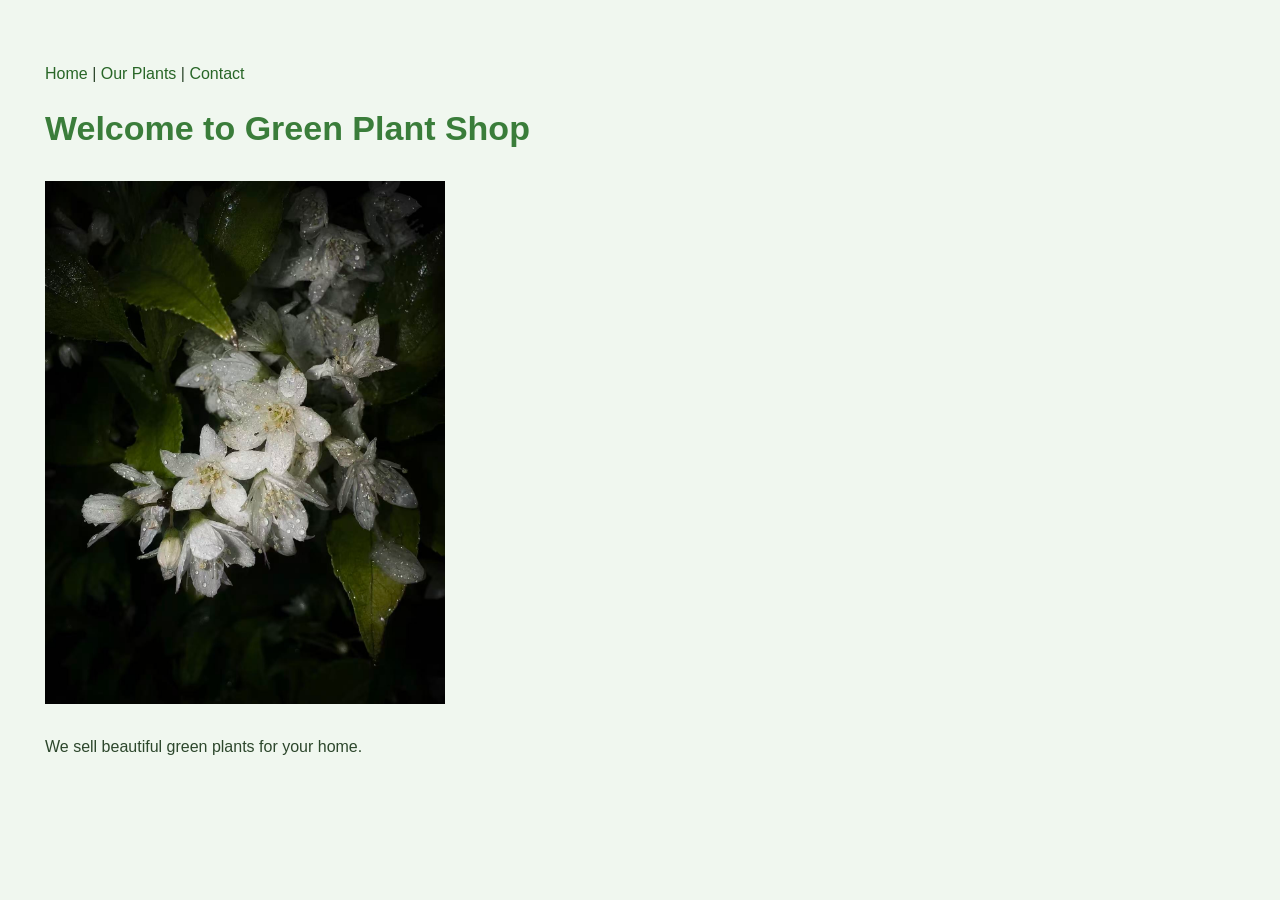
<file: index.html>
<!DOCTYPE html>
<html lang="en">
<head>
    <meta charset="UTF-8">
    <title>Green Plant Shop | Home</title>
    <link rel="stylesheet" href="style.css">
</head>
<body>
    <p>
        <a href=" ">Home</a > |
        <a href="plants.html">Our Plants</a > |
        <a href="contact.html">Contact</a >
    </p >

    <h1>Welcome to Green Plant Shop</h1>
    <img src="home.jpg" alt="Green plants for home">
    <p>We sell beautiful green plants for your home.</p >
</body>
</html>
</file>
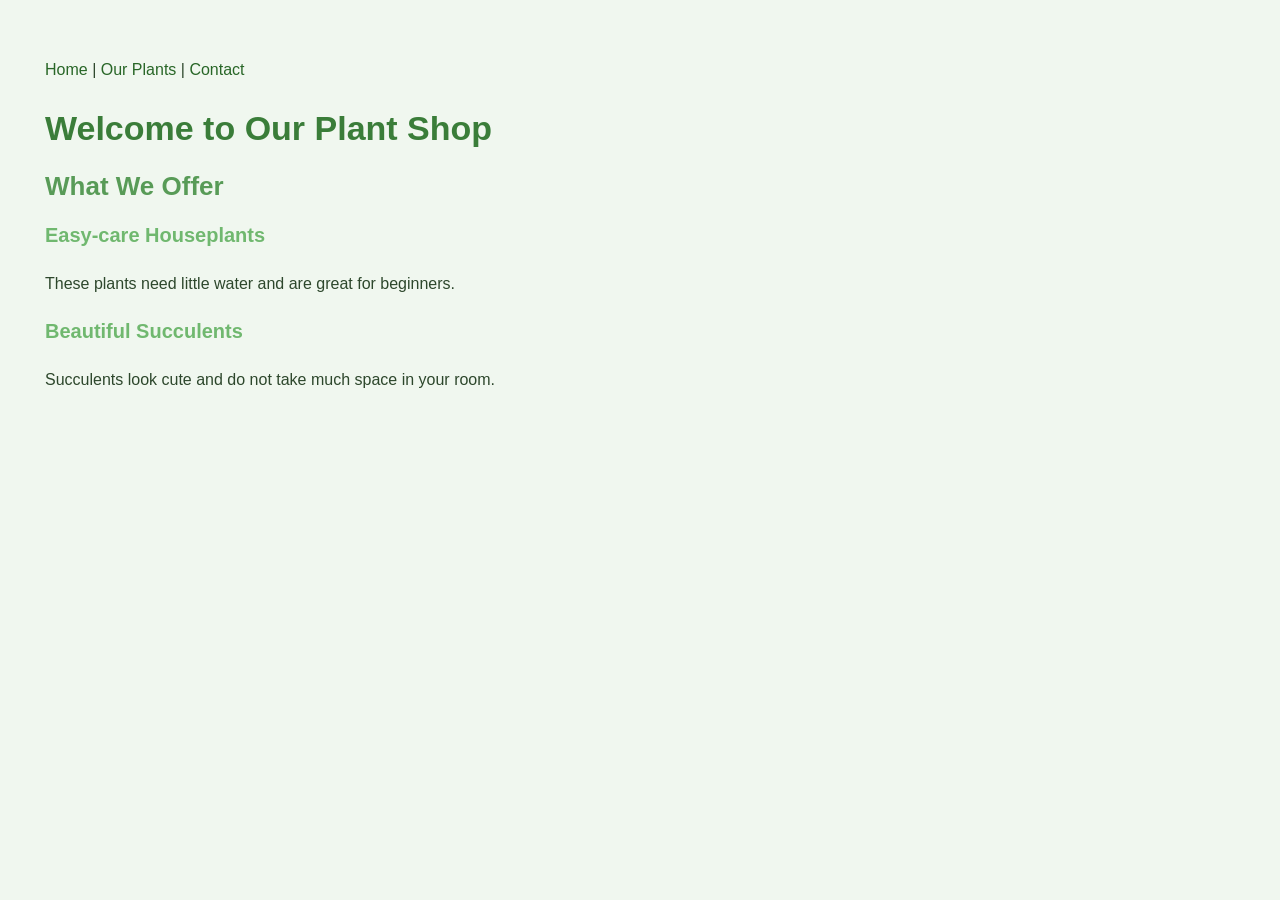
<file: 新建文件夹 (2)/index.html>
<!DOCTYPE html>
<html lang="en">
<head>
    <meta charset="UTF-8">
    <title>Green Plant Shop | Home</title>
    <meta name="description" content="A lovely shop selling beautiful houseplants.">
    <meta name="keywords" content="plant, houseplant, succulent, green, plant shop">
    <link rel="stylesheet" href="style.css">
</head>
<body>
    <p>
        <a href=" ">Home</a > |
        <a href="plants.html">Our Plants</a > |
        <a href="contact.html">Contact</a >
    </p >

    <h1>Welcome to Our Plant Shop</h1>

    <h2>What We Offer</h2>
    <h3>Easy-care Houseplants</h3>
    <p>These plants need little water and are great for beginners.</p >

    <h3>Beautiful Succulents</h3>
    <p>Succulents look cute and do not take much space in your room.</p >
</body>
</html>
</file>
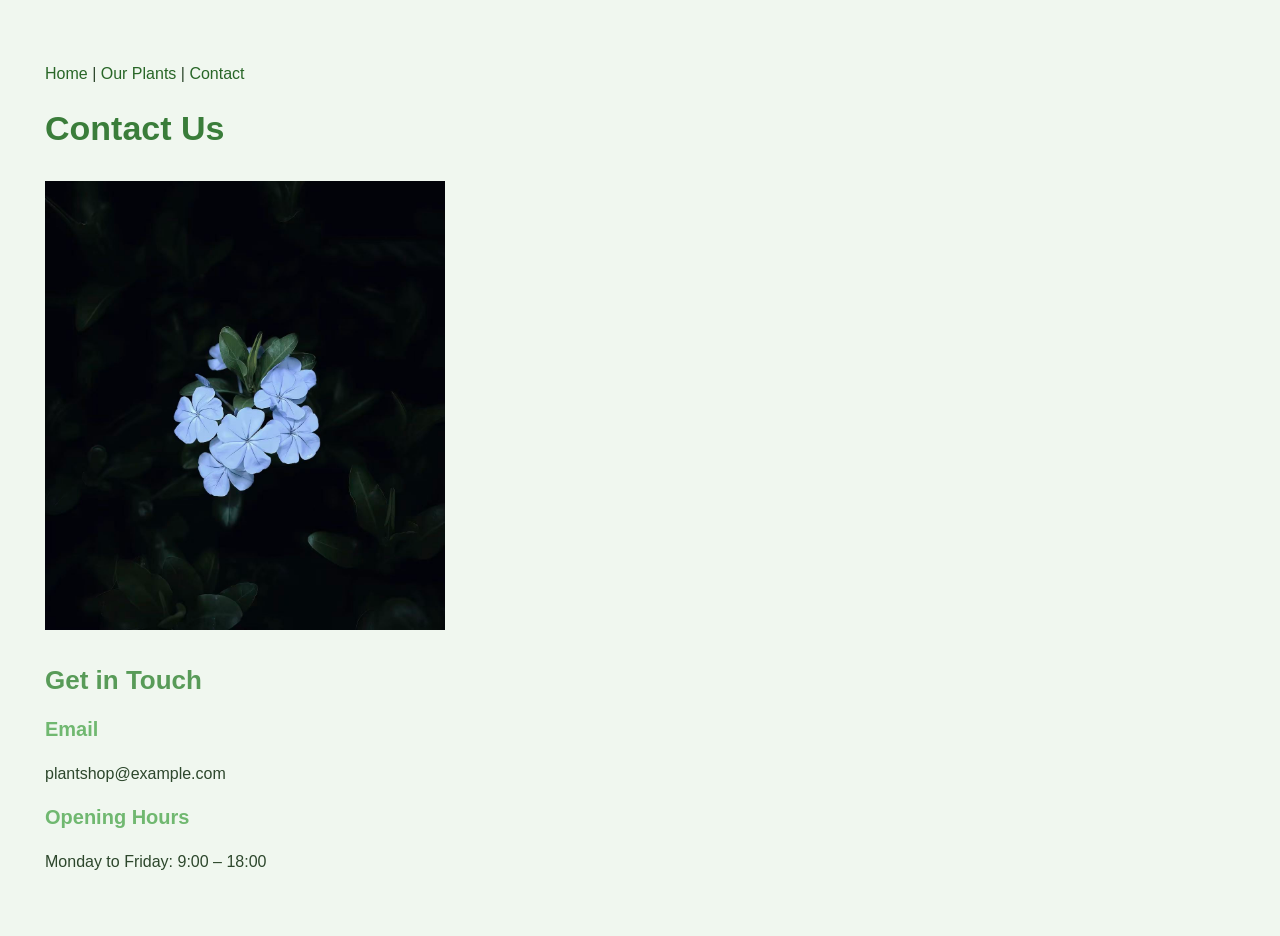
<file: contact.html>
<!DOCTYPE html>
<html lang="en">
<head>
    <meta charset="UTF-8">
    <title>Green Plant Shop | Contact</title>
    <link rel="stylesheet" href="style.css">
</head>
<body>
    <p>
        <a href="index.html">Home</a> |
        <a href="plants.html">Our Plants</a > |
        <a href="contact.html">Contact</a >
    </p >

    <h1>Contact Us</h1>
    <img src="contact.jpg" alt="Our shop desk">

    <h2>Get in Touch</h2>
    <h3>Email</h3>
    <p>plantshop@example.com</p >

    <h3>Opening Hours</h3>
    <p>Monday to Friday: 9:00 – 18:00</p >
</body>
</html>
</file>
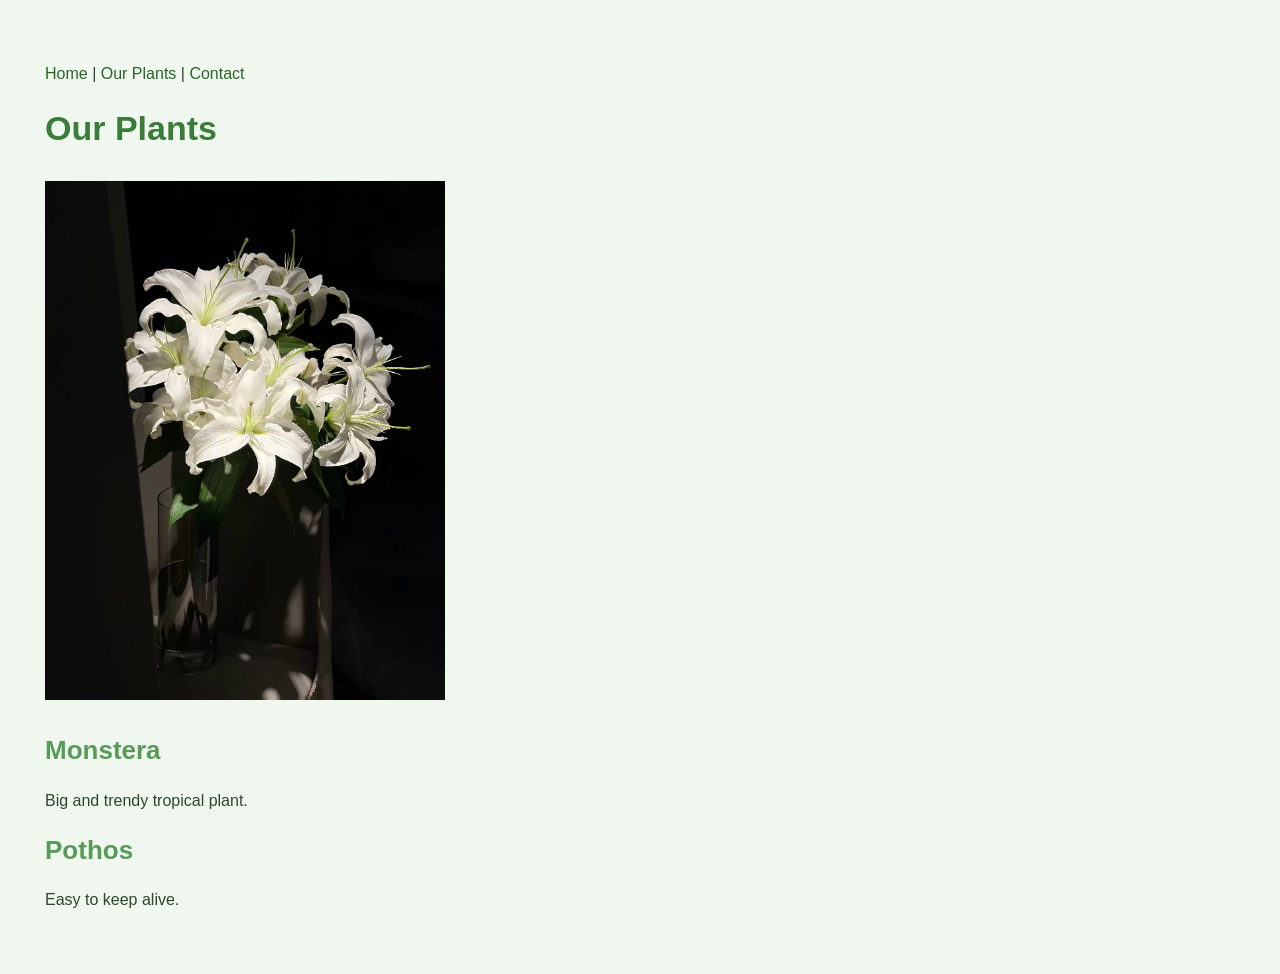
<file: plants.html>
<!DOCTYPE html>
<html lang="en">
<head>
    <meta charset="UTF-8">
    <title>Green Plant Shop | Our Plants</title>
    <link rel="stylesheet" href="style.css">
</head>
<body>
    <p>
        <a href="index.html">Home</a> |
        <a href="plants.html">Our Plants</a > |
        <a href="contact.html">Contact</a >
    </p >

    <h1>Our Plants</h1>
    <img src="plant.jpg" alt="Collection of house plants">
    <h2>Monstera</h2>
    <p>Big and trendy tropical plant.</p >
    <h2>Pothos</h2>
    <p>Easy to keep alive.</p >
</body>
</html>
</file>
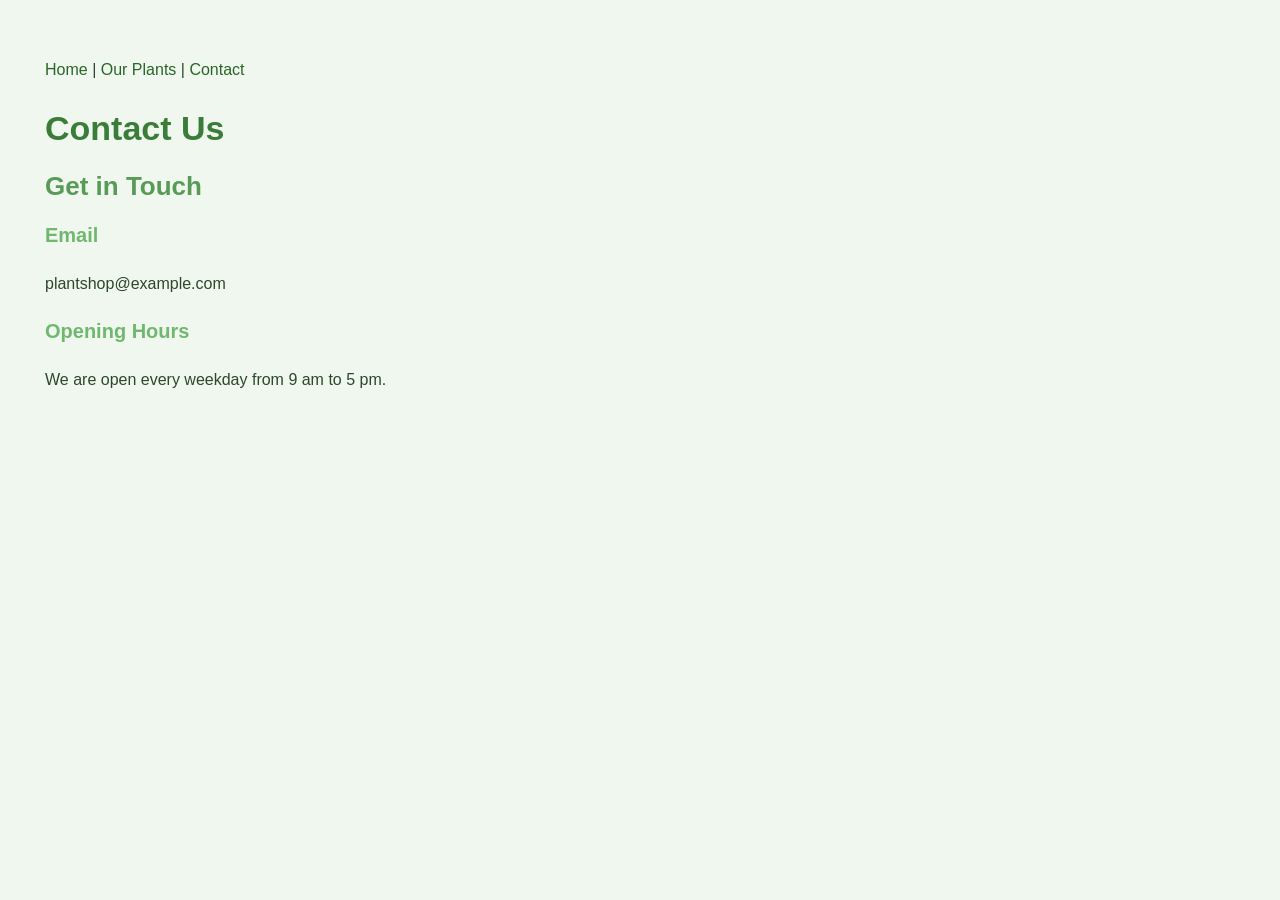
<file: 新建文件夹 (2)/contact.html>
<!DOCTYPE html>
<html lang="en">
<head>
    <meta charset="UTF-8">
    <title>Green Plant Shop | Contact</title>
    <meta name="description" content="How you can get in touch with our plant shop.">
    <meta name="keywords" content="contact, plant shop, email, address">
    <link rel="stylesheet" href="style.css">
</head>
<body>
    <p>
        <a href=" ">Home</a > |
        <a href="plants.html">Our Plants</a > |
        <a href="contact.html">Contact</a >
    </p >

    <h1>Contact Us</h1>

    <h2>Get in Touch</h2>
    <h3>Email</h3>
    <p>plantshop@example.com</p >

    <h3>Opening Hours</h3>
    <p>We are open every weekday from 9 am to 5 pm.</p >
</body>
</html>
</file>
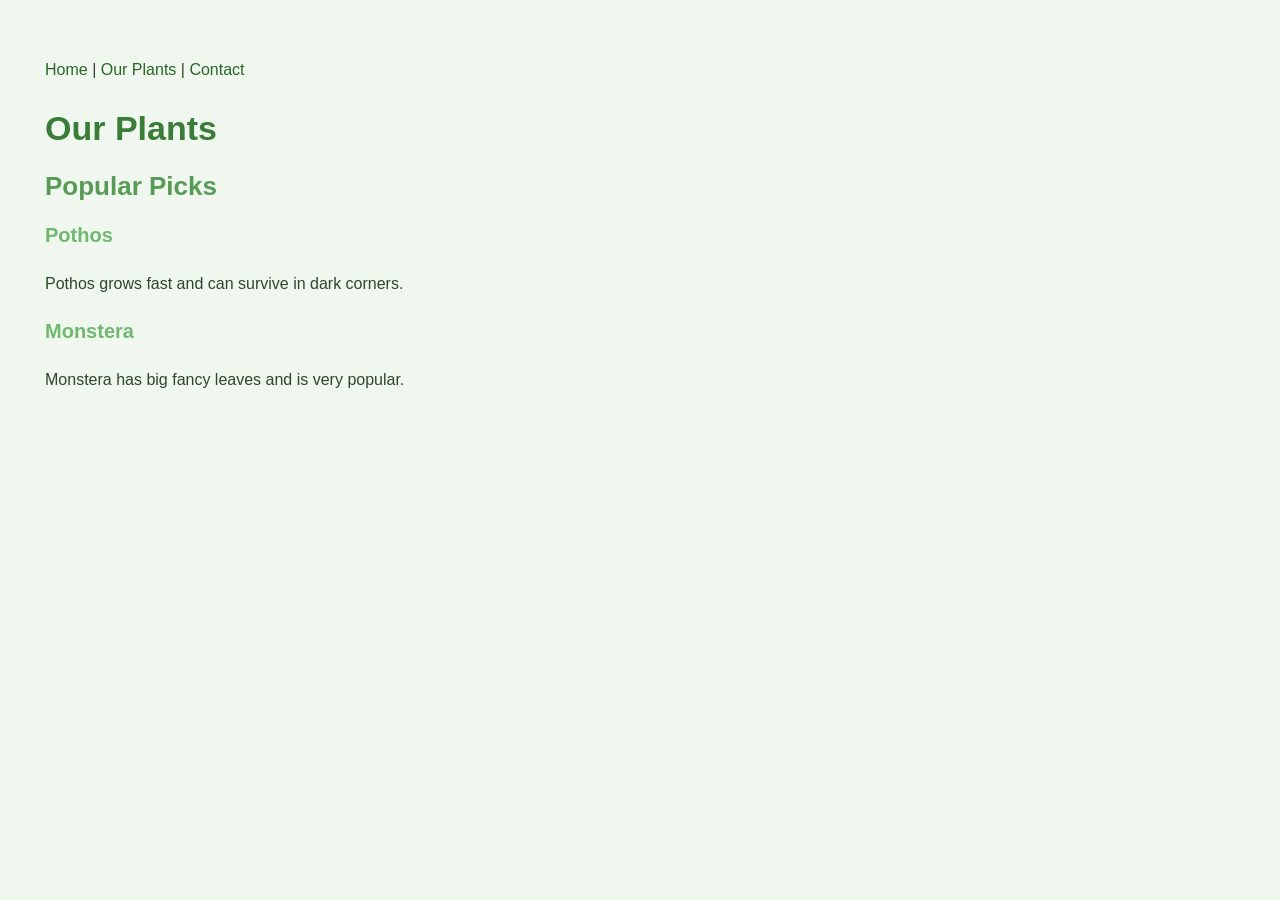
<file: 新建文件夹 (2)/plants.html>
<!DOCTYPE html>
<html lang="en">
<head>
    <meta charset="UTF-8">
    <title>Green Plant Shop | Our Plants</title>
    <meta name="description" content="Check out our popular houseplants.">
    <meta name="keywords" content="pothos, monstera, houseplant, green plant">
    <link rel="stylesheet" href="style.css">
</head>
<body>
    <p>
        <a href=" ">Home</a > |
        <a href="plants.html">Our Plants</a > |
        <a href="contact.html">Contact</a >
    </p >

    <h1>Our Plants</h1>

    <h2>Popular Picks</h2>
    <h3>Pothos</h3>
    <p>Pothos grows fast and can survive in dark corners.</p >

    <h3>Monstera</h3>
    <p>Monstera has big fancy leaves and is very popular.</p >
</body>
</html>
</file>
<file: style.css>
body {
    background-color: #f0f7ef;
    font-family: Arial, sans-serif;
    color: #2d472c;
    margin: 30px;
    padding: 15px;
}

h1 {
    color: #3a7d3a;
    font-size: 34px;
}

h2 {
    color: #589b58;
    font-size: 26px;
}

h3 {
    color: #70b870;
    font-size: 20px;
}

p {
    color: #2d472c;
    font-size: 16px;
    line-height: 1.6;
}

a {
    color: #286627;
    text-decoration: none;
}

img {
    width: 400px;
    margin: 10px 0;
}
</file>
<file: 新建文件夹 (2)/style.css>
body {
    background-color: #f0f7ef;
    font-family: Arial, sans-serif;
    color: #2d472c;
    margin: 30px;
    padding: 15px;
}

h1 {
    color: #3a7d39;
    font-size: 34px;
    font-family: Arial, serif;
}

h2 {
    color: #589b57;
    font-size: 26px;
    font-family: Arial, serif;
}

h3 {
    color: #70b86f;
    font-size: 20px;
    font-family: Arial, serif;
}

p {
    color: #2d472c;
    font-size: 16px;
    margin: 8px 0;
    padding: 4px 0;
    line-height: 1.6;
}

a {
    color: #286627;
    text-decoration: none;
}

a:hover {
    color: #90d88f;
    text-decoration: underline;
}
</file>
